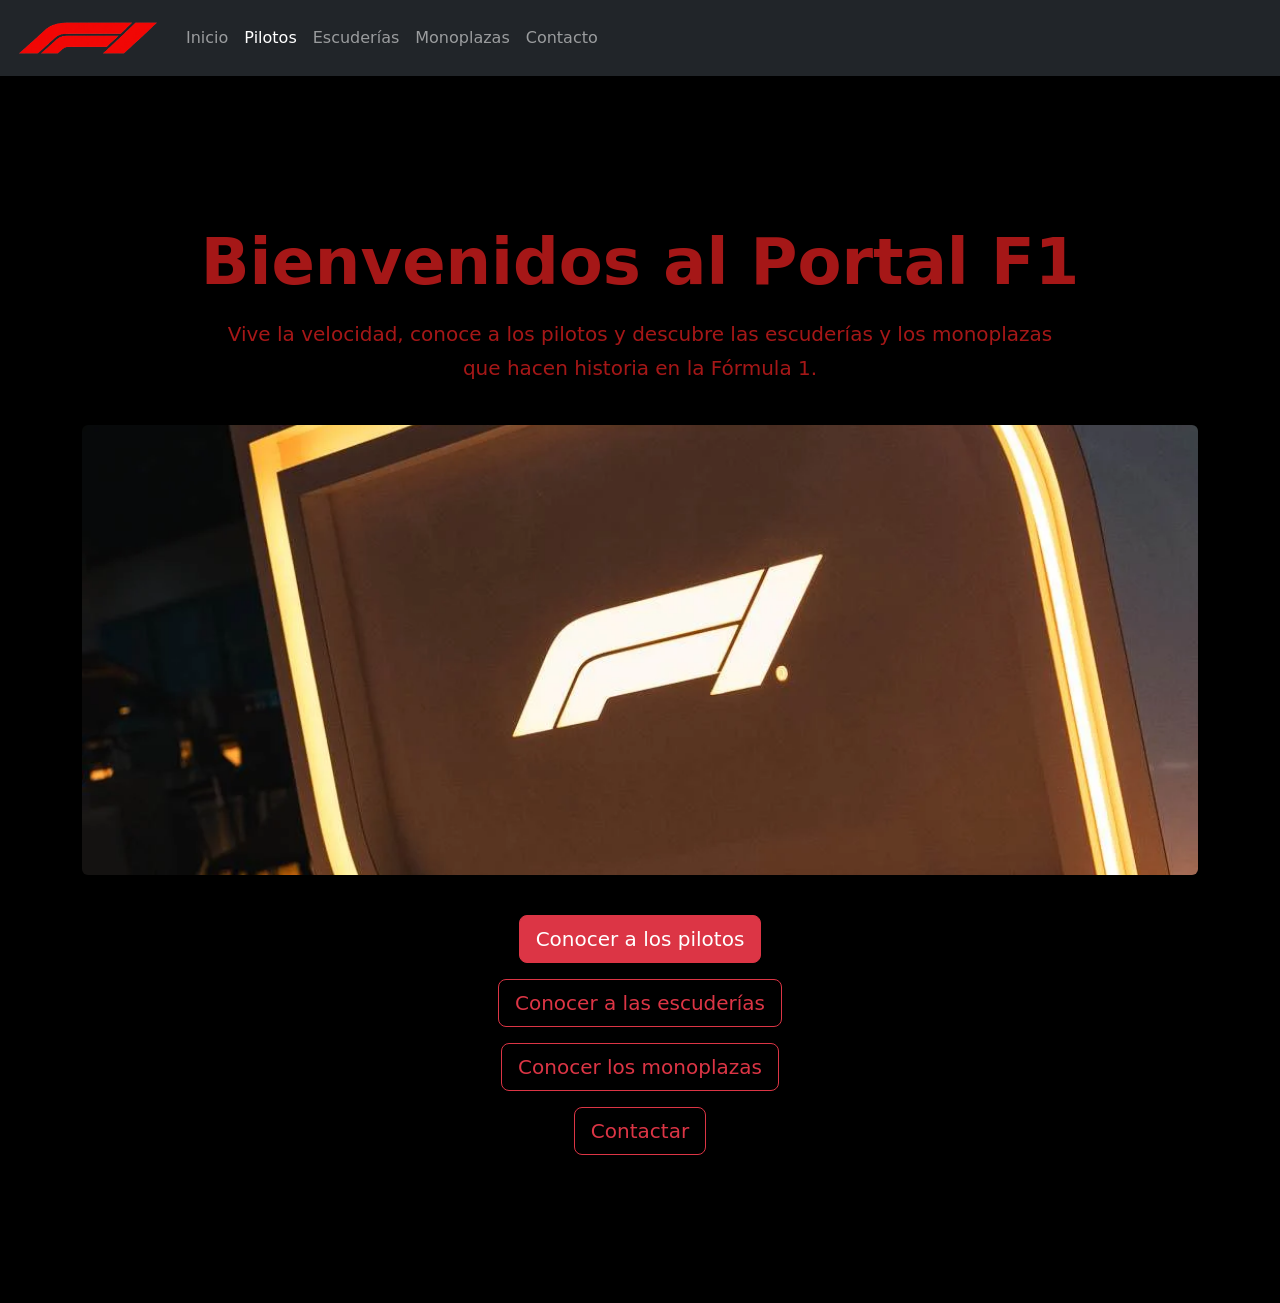
<file: index.html>
<!DOCTYPE html>
<html lang='es'>

<head>
    <meta charset='utf-8'>
    <meta name='viewport' content='width=device-width, initial-scale=1'>
    <title>Portal F1</title>
    <link href="https://cdn.jsdelivr.net/npm/bootstrap@5.3.8/dist/css/bootstrap.min.css" rel="stylesheet"
        integrity="sha384-sRIl4kxILFvY47J16cr9ZwB07vP4J8+LH7qKQnuqkuIAvNWLzeN8tE5YBujZqJLB" crossorigin="anonymous">
    <link rel='stylesheet' href='css/estilos.css'>

</head>

<body>
    <nav class="navbar navbar-expand-lg bg-dark sticky-top" data-bs-theme="dark">
        <div class="container-fluid">
            <a class="navbar-brand" href="#"><img src="img/Logo-F1.png" alt="Logo F1" height="50"></a>
            <button class="navbar-toggler" type="button" data-bs-toggle="collapse"
                data-bs-target="#navbarSupportedContent" aria-controls="navbarSupportedContent" aria-expanded="false"
                aria-label="Toggle navigation">
                <span class="navbar-toggler-icon"></span>
            </button>
            <div class="collapse navbar-collapse" id="navbarSupportedContent">
                <ul class="navbar-nav me-auto mb-2 mb-lg-0">
                    <li class="nav-item">
                        <a class="nav-link " href="index.html">Inicio</a>
                    </li>
                    <li class="nav-item">
                        <a class="nav-link active" aria-current="page" href="pilotos.html">Pilotos</a>
                    </li>
                    <li class="nav-item">
                        <a class="nav-link" href="escuderias.html">Escuderías</a>
                    </li>
                    <li class="nav-item">
                        <a class="nav-link" href="automoviles.html">Monoplazas</a>
                    </li>
                    <li class="nav-item">
                        <a class="nav-link" href="contacto.html">Contacto</a>
                    </li>
                </ul>
            </div>
        </div>
    </nav>
    
<section id="inicio">
    <div class="container text-center py-5">
        <h1 class="display-3 fw-bold">Bienvenidos al Portal F1</h1>

        <p class="lead mt-3">
            Vive la velocidad, conoce a los pilotos y descubre las escuderías
            y los monoplazas que hacen historia en la Fórmula 1.
        </p>

        <img src="img/logo-nuevo-f1.webp"
             alt="Logo de la Fórmula 1"
             class="img-fluid rounded shadow my-4"
             style="max-height: 450px; width: 100%; object-fit: cover;">

        <div class="mt-3">
            <a href="pilotos.html" class="btn btn-danger btn-lg">
                Conocer a los pilotos
            </a>
            <div class="mt-3">
                <a href="escuderias.html" class="btn btn-outline-danger btn-lg">
                    Conocer a las escuderías
                </a>
            </div>
            <div class="mt-3">
                <a href="automoviles.html" class="btn btn-outline-danger btn-lg">
                    Conocer los monoplazas
                </a>
            </div>
            <div class="mt-3">
                <a href="contacto.html" class="btn btn-outline-danger btn-lg">
                    Contactar
                </a>
            </div>
        </div>
    </div>
</section>

    

    

    <script src="https://cdn.jsdelivr.net/npm/bootstrap@5.3.8/dist/js/bootstrap.bundle.min.js"
        integrity="sha384-FKyoEForCGlyvwx9Hj09JcYn3nv7wiPVlz7YYwJrWVcXK/BmnVDxM+D2scQbITxI"
        crossorigin="anonymous"></script>
</body>

</html>
</file>
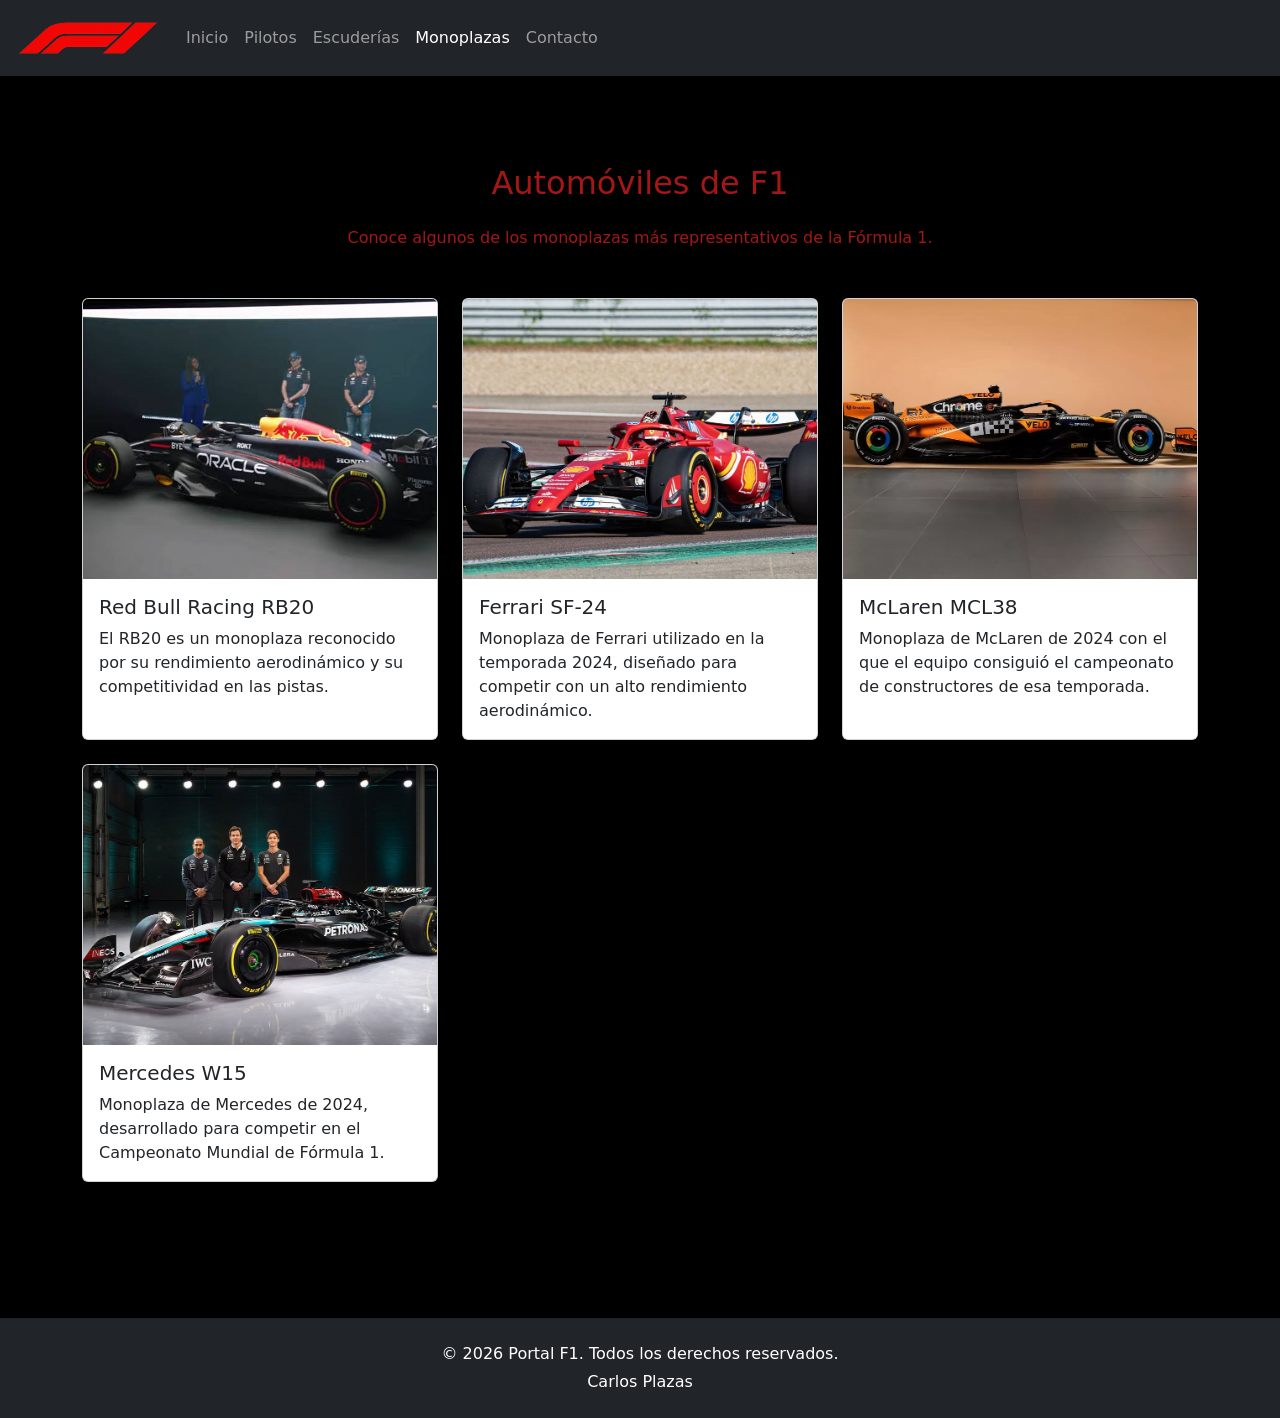
<file: automoviles.html>
<!DOCTYPE html>
<html lang="es">

<head>
    <meta charset="UTF-8">
    <meta name="viewport" content="width=device-width, initial-scale=1.0">
    <title>Monoplazas - Portal F1</title>

    <link href="https://cdn.jsdelivr.net/npm/bootstrap@5.3.8/dist/css/bootstrap.min.css"
        rel="stylesheet">

    <link rel="stylesheet" href="css/estilos.css">
</head>

<body>

    <!-- Menú -->
    <nav class="navbar navbar-expand-lg bg-dark sticky-top" data-bs-theme="dark">
        <div class="container-fluid">

            <a class="navbar-brand" href="index.html">
                <img src="img/Logo-F1.png" alt="Logo F1" height="50">
            </a>

            <button class="navbar-toggler" type="button"
                data-bs-toggle="collapse"
                data-bs-target="#navbarSupportedContent"
                aria-controls="navbarSupportedContent"
                aria-expanded="false"
                aria-label="Toggle navigation">
                <span class="navbar-toggler-icon"></span>
            </button>

            <div class="collapse navbar-collapse" id="navbarSupportedContent">
                <ul class="navbar-nav me-auto mb-2 mb-lg-0">

                    <li class="nav-item">
                        <a class="nav-link" href="index.html">Inicio</a>
                    </li>

                    <li class="nav-item">
                        <a class="nav-link" href="pilotos.html">Pilotos</a>
                    </li>

                    <li class="nav-item">
                        <a class="nav-link" href="escuderias.html">Escuderías</a>
                    </li>

                    <li class="nav-item">
                        <a class="nav-link active" aria-current="page"
                            href="automoviles.html">Monoplazas</a>
                    </li>

                    <li class="nav-item">
                        <a class="nav-link" href="contacto.html">Contacto</a>
                    </li>

                </ul>
            </div>
        </div>
    </nav>

    <!-- Monoplazas -->
    <section id="automoviles">
        <div class="container py-5">

            <h2 class="text-center mb-4">Automóviles de F1</h2>

            <p class="text-center mb-5">
                Conoce algunos de los monoplazas más representativos
                de la Fórmula 1.
            </p>

         
            <div class="row row-cols-1 row-cols-md-2 row-cols-lg-3 g-4">

                <!-- Red Bull -->
                <div class="col">
                    <div class="card h-100">
                        <img src="img/monoplazas-red-bull.jpg"
                            class="card-img-top"
                            alt="Monoplaza de Red Bull Racing">

                        <div class="card-body">
                            <h5 class="card-title">Red Bull Racing RB20</h5>
                            <p class="card-text">
                                El RB20 es un monoplaza reconocido por su
                                rendimiento aerodinámico y su competitividad
                                en las pistas.
                            </p>
                        </div>
                    </div>
                </div>

                <!-- Ferrari -->
                <div class="col">
                    <div class="card h-100">
                        <img src="img/monoplaza-ferrari.jpg"
                            class="card-img-top"
                            alt="Monoplaza Ferrari SF-24">

                        <div class="card-body">
                            <h5 class="card-title">Ferrari SF-24</h5>
                            <p class="card-text">
                                Monoplaza de Ferrari utilizado en la temporada
                                2024, diseñado para competir con un alto
                                rendimiento aerodinámico.
                            </p>
                        </div>
                    </div>
                </div>

                <!-- McLaren -->
                <div class="col">
                    <div class="card h-100">
                        <img src="img/monoplaza-mclaren.webp"
                            class="card-img-top"
                            alt="Monoplaza McLaren MCL38">

                        <div class="card-body">
                            <h5 class="card-title">McLaren MCL38</h5>
                            <p class="card-text">
                                Monoplaza de McLaren de 2024 con el que
                                el equipo consiguió el campeonato de
                                constructores de esa temporada.
                            </p>
                        </div>
                    </div>
                </div>

                <!-- Mercedes -->
                <div class="col">
                    <div class="card h-100">
                        <img src="img/monoplaza-mercedes.jpg"
                            class="card-img-top"
                            alt="Monoplaza Mercedes W15">

                        <div class="card-body">
                            <h5 class="card-title">Mercedes W15</h5>
                            <p class="card-text">
                                Monoplaza de Mercedes de 2024, desarrollado
                                para competir en el Campeonato Mundial
                                de Fórmula 1.
                            </p>
                        </div>
                    </div>
                </div>

            </div>
   
        </div>
    </section>

    <!-- Footer -->
    <footer class="bg-dark text-white text-center py-4 mt-5">
        <div class="container">
            <p class="mb-1">© 2026 Portal F1. Todos los derechos reservados.</p>
            <p class="mb-0">Carlos Plazas</p>
        </div>
    </footer>

    <script src="https://cdn.jsdelivr.net/npm/bootstrap@5.3.8/dist/js/bootstrap.bundle.min.js"></script>

</body>
</html>
</file>
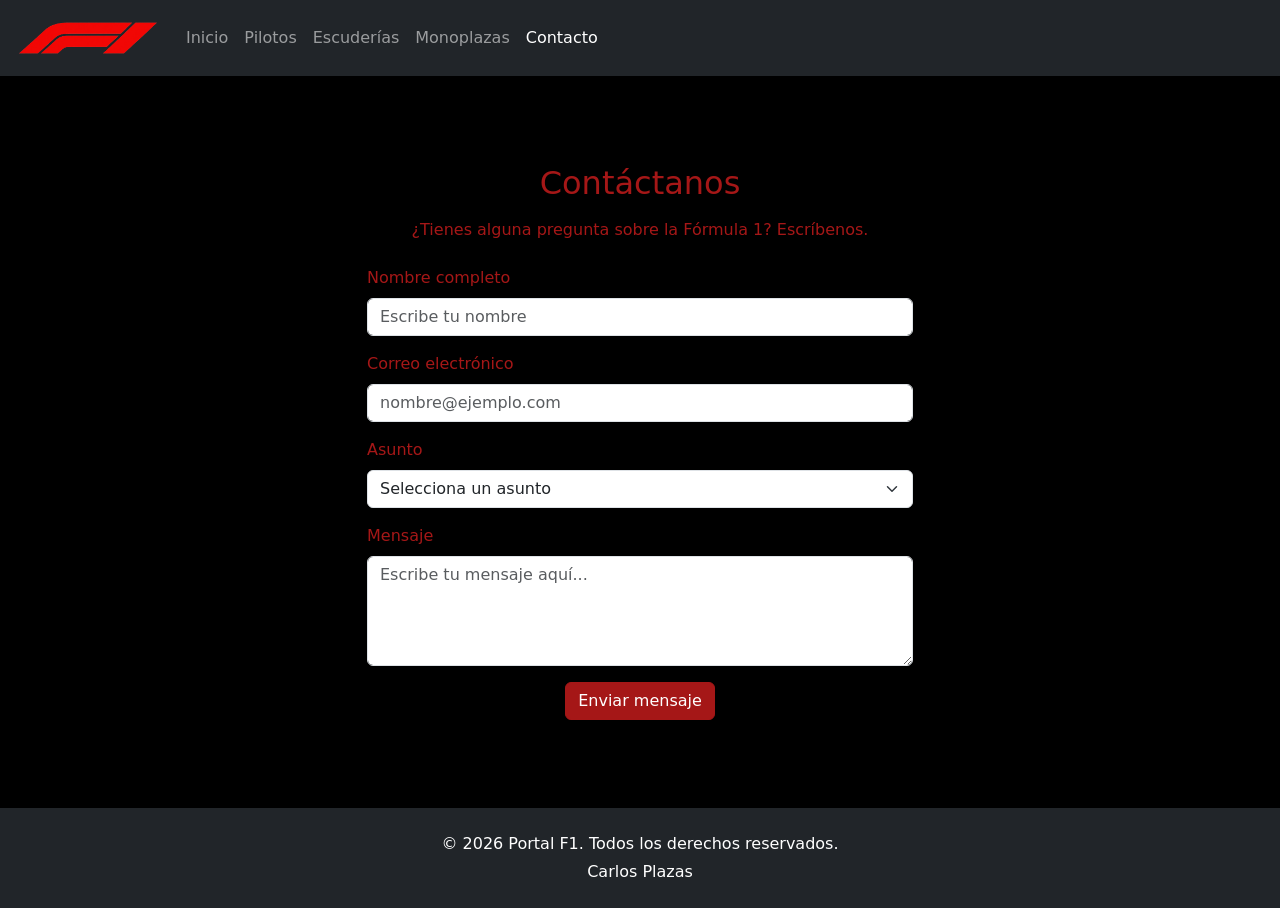
<file: contacto.html>
<!DOCTYPE html>
<html lang="es">

<head>
    <meta charset="UTF-8">
    <meta name="viewport" content="width=device-width, initial-scale=1.0">
    <title>Contacto - Portal F1</title>

    <link href="https://cdn.jsdelivr.net/npm/bootstrap@5.3.8/dist/css/bootstrap.min.css"
        rel="stylesheet">

    <link rel="stylesheet" href="css/estilos.css">
</head>

<body>

    <!-- Menú -->
    <nav class="navbar navbar-expand-lg bg-dark sticky-top" data-bs-theme="dark">
        <div class="container-fluid">

            <a class="navbar-brand" href="index.html">
                <img src="img/Logo-F1.png" alt="Logo F1" height="50">
            </a>

            <button class="navbar-toggler" type="button"
                data-bs-toggle="collapse"
                data-bs-target="#navbarSupportedContent"
                aria-controls="navbarSupportedContent"
                aria-expanded="false"
                aria-label="Toggle navigation">
                <span class="navbar-toggler-icon"></span>
            </button>

            <div class="collapse navbar-collapse" id="navbarSupportedContent">
                <ul class="navbar-nav me-auto mb-2 mb-lg-0">

                    <li class="nav-item">
                        <a class="nav-link" href="index.html">Inicio</a>
                    </li>

                    <li class="nav-item">
                        <a class="nav-link" href="pilotos.html">Pilotos</a>
                    </li>

                    <li class="nav-item">
                        <a class="nav-link" href="escuderias.html">Escuderías</a>
                    </li>

                    <li class="nav-item">
                        <a class="nav-link" href="automoviles.html">Monoplazas</a>
                    </li>

                    <li class="nav-item">
                        <a class="nav-link active" aria-current="page"
                            href="contacto.html">Contacto</a>
                    </li>

                </ul>
            </div>
        </div>
    </nav>

    <!-- Contacto -->
    <section id="contacto">
        <div class="container py-5">

            <h2 class="text-center mb-3">Contáctanos</h2>

            <p class="text-center mb-4">
                ¿Tienes alguna pregunta sobre la Fórmula 1?
                Escríbenos.
            </p>

            <div class="row justify-content-center">
                <div class="col-md-8 col-lg-6">

                    <form>
                        <div class="mb-3">
                            <label for="nombre" class="form-label">
                                Nombre completo
                            </label>

                            <input type="text" class="form-control"
                                id="nombre" name="nombre"
                                placeholder="Escribe tu nombre" required>
                        </div>

                        <div class="mb-3">
                            <label for="correo" class="form-label">
                                Correo electrónico
                            </label>

                            <input type="email" class="form-control"
                                id="correo" name="correo"
                                placeholder="nombre@ejemplo.com" required>
                        </div>

                        <div class="mb-3">
                            <label for="asunto" class="form-label">
                                Asunto
                            </label>

                            <select class="form-select" id="asunto"
                                name="asunto" required>
                                <option value="" selected disabled>
                                    Selecciona un asunto
                                </option>
                                <option>Información sobre pilotos</option>
                                <option>Información sobre escuderías</option>
                                <option>Información sobre monoplazas</option>
                                <option>Opinión o sugerencia</option>
                                <option>Otro</option>
                            </select>
                        </div>

                        <div class="mb-3">
                            <label for="mensaje" class="form-label">
                                Mensaje
                            </label>

                            <textarea class="form-control" id="mensaje"
                                name="mensaje" rows="4"
                                placeholder="Escribe tu mensaje aquí..."
                                required></textarea>
                        </div>

                        <div class="text-center">
                            <button type="submit" class="btn btn-danger">
                                Enviar mensaje
                            </button>
                        </div>
                    </form>

                </div>
            </div>

        </div>
    </section>

    <!-- Footer -->
    <footer class="bg-dark text-white text-center py-4">
        <div class="container">
            <p class="mb-1">
                © 2026 Portal F1. Todos los derechos reservados.
            </p>
            <p class="mb-0">Carlos Plazas</p>
        </div>
    </footer>

    <script src="https://cdn.jsdelivr.net/npm/bootstrap@5.3.8/dist/js/bootstrap.bundle.min.js"></script>

</body>
</html>
</file>
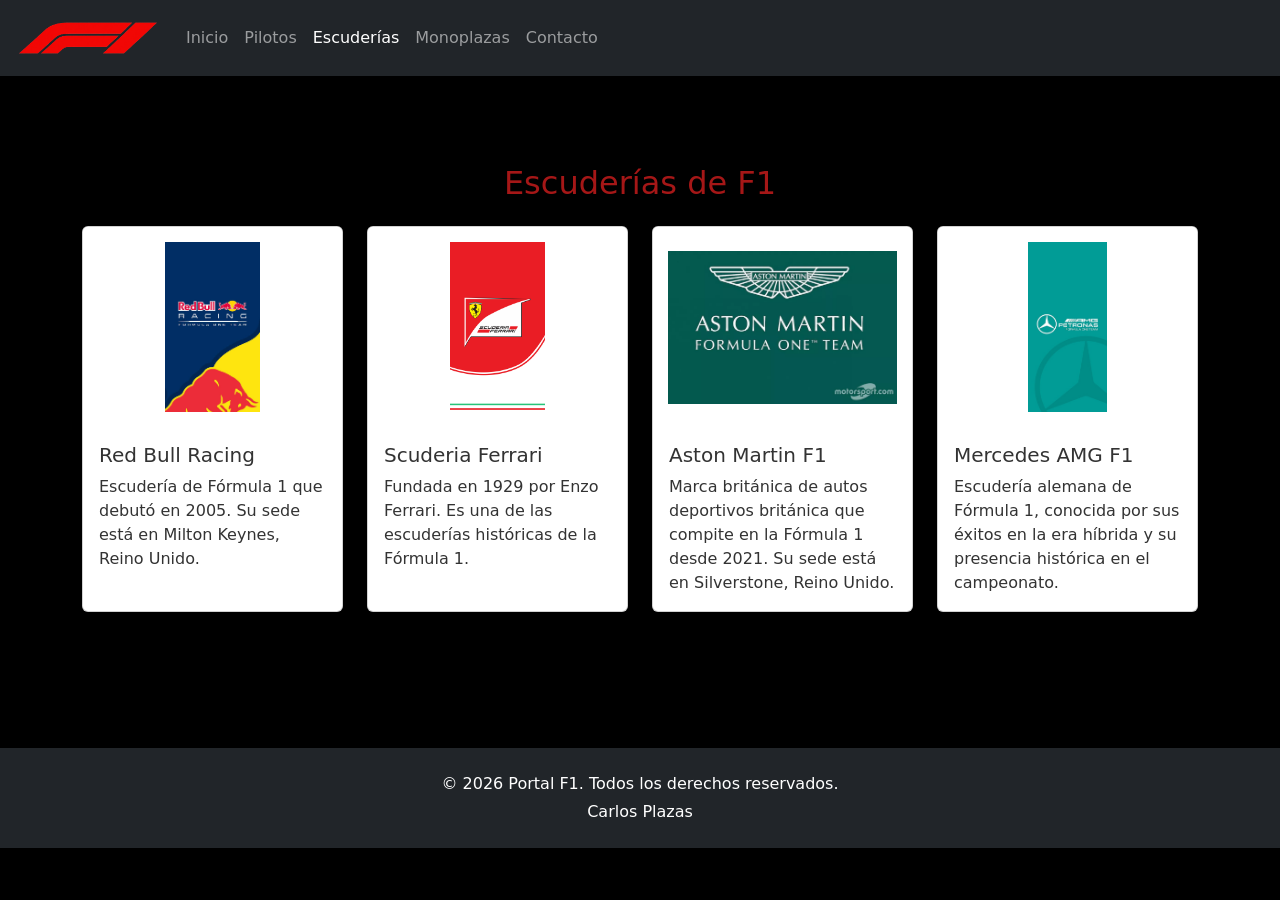
<file: escuderias.html>
<!DOCTYPE html>
<html lang="es">

<head>
    <meta charset="utf-8">
    <meta name="viewport" content="width=device-width, initial-scale=1">
    <title>Escuderías - Portal F1</title>

    <link href="https://cdn.jsdelivr.net/npm/bootstrap@5.3.8/dist/css/bootstrap.min.css"
        rel="stylesheet"
        integrity="sha384-sRIl4kxILFvY47J16cr9ZwB07vP4J8+LH7qKQnuqkuIAvNWLzeN8tE5YBujZqJLB"
        crossorigin="anonymous">

    <link rel="stylesheet" href="css/estilos.css">
</head>

<body>

    <!-- Menú -->
    <nav class="navbar navbar-expand-lg bg-dark sticky-top" data-bs-theme="dark">
        <div class="container-fluid">

            <a class="navbar-brand" href="index.html">
                <img src="img/Logo-F1.png" alt="Logo F1" height="50">
            </a>

            <button class="navbar-toggler" type="button"
                data-bs-toggle="collapse"
                data-bs-target="#navbarSupportedContent"
                aria-controls="navbarSupportedContent"
                aria-expanded="false"
                aria-label="Toggle navigation">
                <span class="navbar-toggler-icon"></span>
            </button>

            <div class="collapse navbar-collapse" id="navbarSupportedContent">
                <ul class="navbar-nav me-auto mb-2 mb-lg-0">

                    <li class="nav-item">
                        <a class="nav-link" href="index.html">Inicio</a>
                    </li>

                    <li class="nav-item">
                        <a class="nav-link" href="pilotos.html">Pilotos</a>
                    </li>

                    <li class="nav-item">
                        <a class="nav-link active" aria-current="page"
                            href="escuderias.html">Escuderías</a>
                    </li>

                    <li class="nav-item">
                        <a class="nav-link" href="automoviles.html">Monoplazas</a>
                    </li>

                    <li class="nav-item">
                        <a class="nav-link" href="contacto.html">Contacto</a>
                    </li>

                </ul>
            </div>
        </div>
    </nav>

    <!-- Escuderías -->
    <section id="escuderias">
        <div class="container py-5">

            <h2 class="text-center mb-4">Escuderías de F1</h2>

            <div class="row row-cols-1 row-cols-md-2 row-cols-lg-4 g-4">

                <div class="col">
                    <div class="card h-100">
                        <img src="img/reb-bull-F1.jpg"
                            class="card-img-top logo-escuderia"
                            alt="Logo de Red Bull Racing">

                        <div class="card-body">
                            <h5 class="card-title">Red Bull Racing</h5>
                            <p class="card-text">
                                Escudería de Fórmula 1 que debutó en 2005.
                                Su sede está en Milton Keynes, Reino Unido.
                            </p>
                        </div>
                    </div>
                </div>

                <div class="col">
                    <div class="card h-100">
                        <img src="img/ferrari-F1.png"
                            class="card-img-top logo-escuderia"
                            alt="Logo de Scuderia Ferrari">

                        <div class="card-body">
                            <h5 class="card-title">Scuderia Ferrari</h5>
                            <p class="card-text">
                                Fundada en 1929 por Enzo Ferrari.
                                Es una de las escuderías históricas
                                de la Fórmula 1.
                            </p>
                        </div>
                    </div>
                </div>

                <div class="col">
                    <div class="card h-100">
                        <img src="img/aston-F1.webp"
                            class="card-img-top logo-escuderia"
                            alt="Logo de Aston Martin Cognizant F1 Team">

                        <div class="card-body">
                            <h5 class="card-title">Aston Martin F1</h5>
                            <p class="card-text">
                                Marca británica de autos deportivos británica
                                que compite en la Fórmula 1 desde 2021.
                                Su sede está en Silverstone, Reino Unido.
                            </p>
                        </div>
                    </div>
                </div>

                <div class="col">
                    <div class="card h-100">
                        <img src="img/mercedes-f1.jpg"
                            class="card-img-top logo-escuderia"
                            alt="Logo de Mercedes AMG F1">

                        <div class="card-body">
                            <h5 class="card-title">Mercedes AMG F1</h5>
                            <p class="card-text">
                                Escudería alemana de Fórmula 1, conocida por sus
                éxitos en la era híbrida y su presencia histórica
                en el campeonato.
                            </p>
                        </div>
                    </div>
                </div>

            </div>
        </div>
    </section>

    <!-- Footer -->
    <footer class="bg-dark text-white text-center py-4 mt-5">
        <div class="container">
            <p class="mb-1">© 2026 Portal F1. Todos los derechos reservados.</p>
            <p class="mb-0">Carlos Plazas</p>
        </div>
    </footer>

    <script src="https://cdn.jsdelivr.net/npm/bootstrap@5.3.8/dist/js/bootstrap.bundle.min.js"></script>

</body>
</html>
</file>
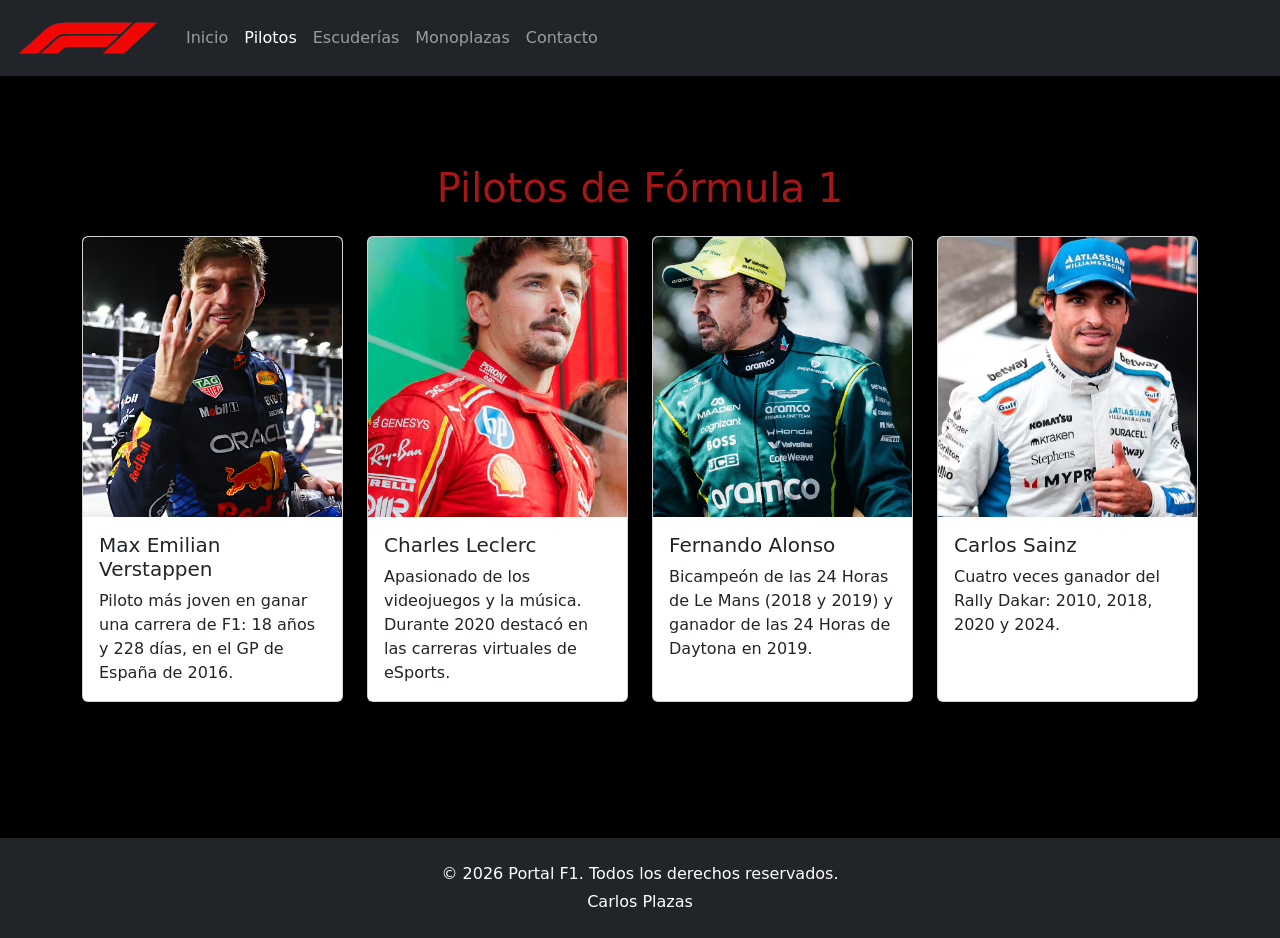
<file: pilotos.html>
<!DOCTYPE html>
<html lang="es">
<head>
    <meta charset="UTF-8">
    <meta name="viewport" content="width=device-width, initial-scale=1.0">
    <title>Pilotos - Portal F1</title>

    <link href="https://cdn.jsdelivr.net/npm/bootstrap@5.3.8/dist/css/bootstrap.min.css"
          rel="stylesheet">

    <link rel="stylesheet" href="css/estilos.css">
</head>
<body>

     <nav class="navbar navbar-expand-lg bg-dark sticky-top" data-bs-theme="dark">
        <div class="container-fluid">
            <a class="navbar-brand" href="index.html"><img src="img/Logo-F1.png" alt="Logo F1" height="50"></a>
            <button class="navbar-toggler" type="button" data-bs-toggle="collapse"
                data-bs-target="#navbarSupportedContent" aria-controls="navbarSupportedContent" aria-expanded="false"
                aria-label="Toggle navigation">
                <span class="navbar-toggler-icon"></span>
            </button>
            <div class="collapse navbar-collapse" id="navbarSupportedContent">
                <ul class="navbar-nav me-auto mb-2 mb-lg-0">
                    <li class="nav-item">
                        <a class="nav-link " href="index.html">Inicio</a>
                    </li>
                    <li class="nav-item">
                        <a class="nav-link active" aria-current="page" href="pilotos.html">Pilotos</a>
                    </li>
                    <li class="nav-item">
                        <a class="nav-link" href="escuderias.html">Escuderías</a>
                    </li>
                    <li class="nav-item">
                        <a class="nav-link" href="automoviles.html">Monoplazas</a>
                    </li>
                    <li class="nav-item">
                        <a class="nav-link" href="contacto.html">Contacto</a>
                    </li>
                </ul>
            </div>
        </div>
    </nav>

    
<section id="pilotos">
    <div class="container py-5">
        <h1 class="text-center mb-4">Pilotos de Fórmula 1</h1>

        <div class="row row-cols-1 row-cols-md-2 row-cols-lg-4 g-4">

            <div class="col">
                <div class="card h-100">
                    <img src="img/max-F1.avif"
                         class="card-img-top"
                         alt="Max Verstappen">

                    <div class="card-body">
                        <h5 class="card-title">Max Emilian Verstappen</h5>
                        <p class="card-text">
                            Piloto más joven en ganar una carrera de F1:
                            18 años y 228 días, en el GP de España de 2016.
                        </p>
                    </div>
                </div>
            </div>

            <div class="col">
                <div class="card h-100">
                    <img src="img/charles-F1.jpg"
                         class="card-img-top"
                         alt="Charles Leclerc">

                    <div class="card-body">
                        <h5 class="card-title">Charles Leclerc</h5>
                        <p class="card-text">
                            Apasionado de los videojuegos y la música.
                            Durante 2020 destacó en las carreras virtuales
                            de eSports.
                        </p>
                    </div>
                </div>
            </div>

            <div class="col">
                <div class="card h-100">
                    <img src="img/alonso-F1.jpeg"
                         class="card-img-top"
                         alt="Fernando Alonso">

                    <div class="card-body">
                        <h5 class="card-title">Fernando Alonso</h5>
                        <p class="card-text">
                            Bicampeón de las 24 Horas de Le Mans
                            (2018 y 2019) y ganador de las 24 Horas
                            de Daytona en 2019.
                        </p>
                    </div>
                </div>
            </div>

            <div class="col">
                <div class="card h-100">
                    <img src="img/sainz-F1.avif"
                         class="card-img-top"
                         alt="Carlos Sainz">

                    <div class="card-body">
                        <h5 class="card-title">Carlos Sainz</h5>
                        <p class="card-text">
                            Cuatro veces ganador del Rally Dakar:
                            2010, 2018, 2020 y 2024.
                        </p>
                    </div>
                </div>
            </div>

        </div>
    </div>
</section>


    <footer class="bg-dark text-white text-center py-4 mt-5">
        <div class="container">
            <p class="mb-1">© 2026 Portal F1. Todos los derechos reservados.</p>
            <p class="mb-0">Carlos Plazas</p>
        </div>
    </footer>

    <script src="https://cdn.jsdelivr.net/npm/bootstrap@5.3.8/dist/js/bootstrap.bundle.min.js"></script>
</body>
</html>
</file>
<file: css/estilos.css>
/* General */
body {
    color: rgb(165, 23, 23);
    background-color: black;
}

/* Inicio */
#inicio {
    padding: 100px 0;
    background-color: black;
    color: rgb(165, 23, 23);
}

#inicio h1 {
    color: rgb(165, 23, 23);
}

#inicio p {
    max-width: 850px;
    margin-left: auto;
    margin-right: auto;
    line-height: 1.7;
}

/* Imágenes */
.card-img-top {
    width: 100%;
    height: 350px;
    object-fit: cover;
}

/* Pilotos */
#pilotos {
    padding: 40px 0;
    background-color: black;
    color: rgb(165, 23, 23);
}

#pilotos .card {
    height: 100%;
    overflow: hidden;
    background-color: white;
    color: #212529;
}

#pilotos .card-img-top {
    display: block;
    width: 100%;
    height: 280px;
    object-fit: cover;
}

#pilotos .card-body {
    padding: 16px;
    background-color: white;
    color: #212529;
}

/* Escuderías */
#escuderias {
    padding: 40px 0;
}

#escuderias .card {
    height: 100%;
    background-color: white;
    color: #333;
}

#escuderias .logo-escuderia {
    display: block;
    width: 100%;
    height: 200px;
    object-fit: contain;
    padding: 15px;
    background-color: white;
}

/* Footer */
footer {
    padding: 20px;
    background-color: black;
    color: rgb(165, 23, 23);
}

/* Monoplazas */
#automoviles {
    padding: 40px 0;
    background-color: black;
    color: rgb(165, 23, 23);
}

#automoviles .card {
    height: 100%;
    background-color: white;
    color: #212529;
}

#automoviles .card-img-top {
    width: 100%;
    height: 280px;
    object-fit: cover;
}

/* Contacto */
#contacto {
    padding: 40px 0;
    background-color: black;
    color: rgb(165, 23, 23);
}

#contacto .form-label {
    color: rgb(165, 23, 23);
}

#contacto .form-control,
#contacto .form-select {
    background-color: white;
    color: #212529;
}

#contacto .btn-danger {
    background-color: rgb(165, 23, 23);
    border-color: rgb(165, 23, 23);
}
</file>
